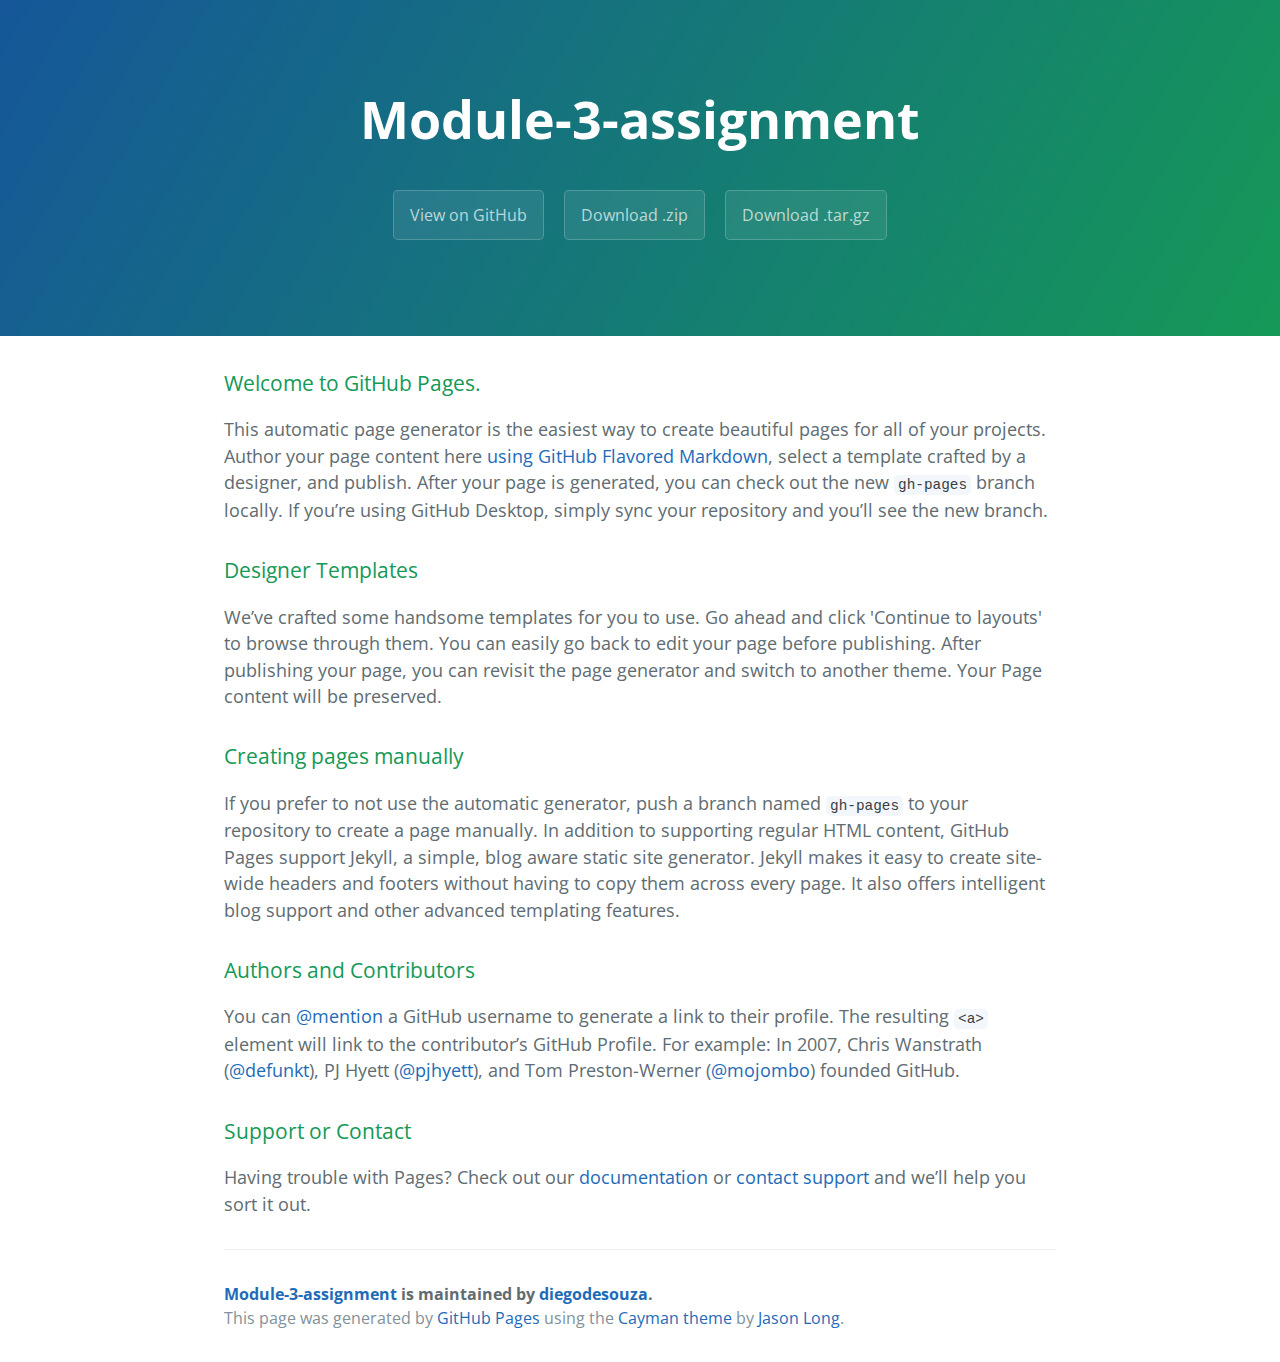
<file: index.html>
<!DOCTYPE html>
<html lang="en-us">
  <head>
    <meta charset="UTF-8">
    <title>Module-3-assignment by diegodesouza</title>
    <meta name="viewport" content="width=device-width, initial-scale=1">
    <link rel="stylesheet" type="text/css" href="stylesheets/normalize.css" media="screen">
    <link href='https://fonts.googleapis.com/css?family=Open+Sans:400,700' rel='stylesheet' type='text/css'>
    <link rel="stylesheet" type="text/css" href="stylesheets/stylesheet.css" media="screen">
    <link rel="stylesheet" type="text/css" href="stylesheets/github-light.css" media="screen">
  </head>
  <body>
    <section class="page-header">
      <h1 class="project-name">Module-3-assignment</h1>
      <h2 class="project-tagline"></h2>
      <a href="https://github.com/diegodesouza/Module-3-Assignment" class="btn">View on GitHub</a>
      <a href="https://github.com/diegodesouza/Module-3-Assignment/zipball/master" class="btn">Download .zip</a>
      <a href="https://github.com/diegodesouza/Module-3-Assignment/tarball/master" class="btn">Download .tar.gz</a>
    </section>

    <section class="main-content">
      <h3>
<a id="welcome-to-github-pages" class="anchor" href="#welcome-to-github-pages" aria-hidden="true"><span aria-hidden="true" class="octicon octicon-link"></span></a>Welcome to GitHub Pages.</h3>

<p>This automatic page generator is the easiest way to create beautiful pages for all of your projects. Author your page content here <a href="https://guides.github.com/features/mastering-markdown/">using GitHub Flavored Markdown</a>, select a template crafted by a designer, and publish. After your page is generated, you can check out the new <code>gh-pages</code> branch locally. If you’re using GitHub Desktop, simply sync your repository and you’ll see the new branch.</p>

<h3>
<a id="designer-templates" class="anchor" href="#designer-templates" aria-hidden="true"><span aria-hidden="true" class="octicon octicon-link"></span></a>Designer Templates</h3>

<p>We’ve crafted some handsome templates for you to use. Go ahead and click 'Continue to layouts' to browse through them. You can easily go back to edit your page before publishing. After publishing your page, you can revisit the page generator and switch to another theme. Your Page content will be preserved.</p>

<h3>
<a id="creating-pages-manually" class="anchor" href="#creating-pages-manually" aria-hidden="true"><span aria-hidden="true" class="octicon octicon-link"></span></a>Creating pages manually</h3>

<p>If you prefer to not use the automatic generator, push a branch named <code>gh-pages</code> to your repository to create a page manually. In addition to supporting regular HTML content, GitHub Pages support Jekyll, a simple, blog aware static site generator. Jekyll makes it easy to create site-wide headers and footers without having to copy them across every page. It also offers intelligent blog support and other advanced templating features.</p>

<h3>
<a id="authors-and-contributors" class="anchor" href="#authors-and-contributors" aria-hidden="true"><span aria-hidden="true" class="octicon octicon-link"></span></a>Authors and Contributors</h3>

<p>You can <a href="https://help.github.com/articles/basic-writing-and-formatting-syntax/#mentioning-users-and-teams" class="user-mention">@mention</a> a GitHub username to generate a link to their profile. The resulting <code>&lt;a&gt;</code> element will link to the contributor’s GitHub Profile. For example: In 2007, Chris Wanstrath (<a href="https://github.com/defunkt" class="user-mention">@defunkt</a>), PJ Hyett (<a href="https://github.com/pjhyett" class="user-mention">@pjhyett</a>), and Tom Preston-Werner (<a href="https://github.com/mojombo" class="user-mention">@mojombo</a>) founded GitHub.</p>

<h3>
<a id="support-or-contact" class="anchor" href="#support-or-contact" aria-hidden="true"><span aria-hidden="true" class="octicon octicon-link"></span></a>Support or Contact</h3>

<p>Having trouble with Pages? Check out our <a href="https://help.github.com/pages">documentation</a> or <a href="https://github.com/contact">contact support</a> and we’ll help you sort it out.</p>

      <footer class="site-footer">
        <span class="site-footer-owner"><a href="https://github.com/diegodesouza/Module-3-Assignment">Module-3-assignment</a> is maintained by <a href="https://github.com/diegodesouza">diegodesouza</a>.</span>

        <span class="site-footer-credits">This page was generated by <a href="https://pages.github.com">GitHub Pages</a> using the <a href="https://github.com/jasonlong/cayman-theme">Cayman theme</a> by <a href="https://twitter.com/jasonlong">Jason Long</a>.</span>
      </footer>

    </section>

  
  </body>
</html>
</file>
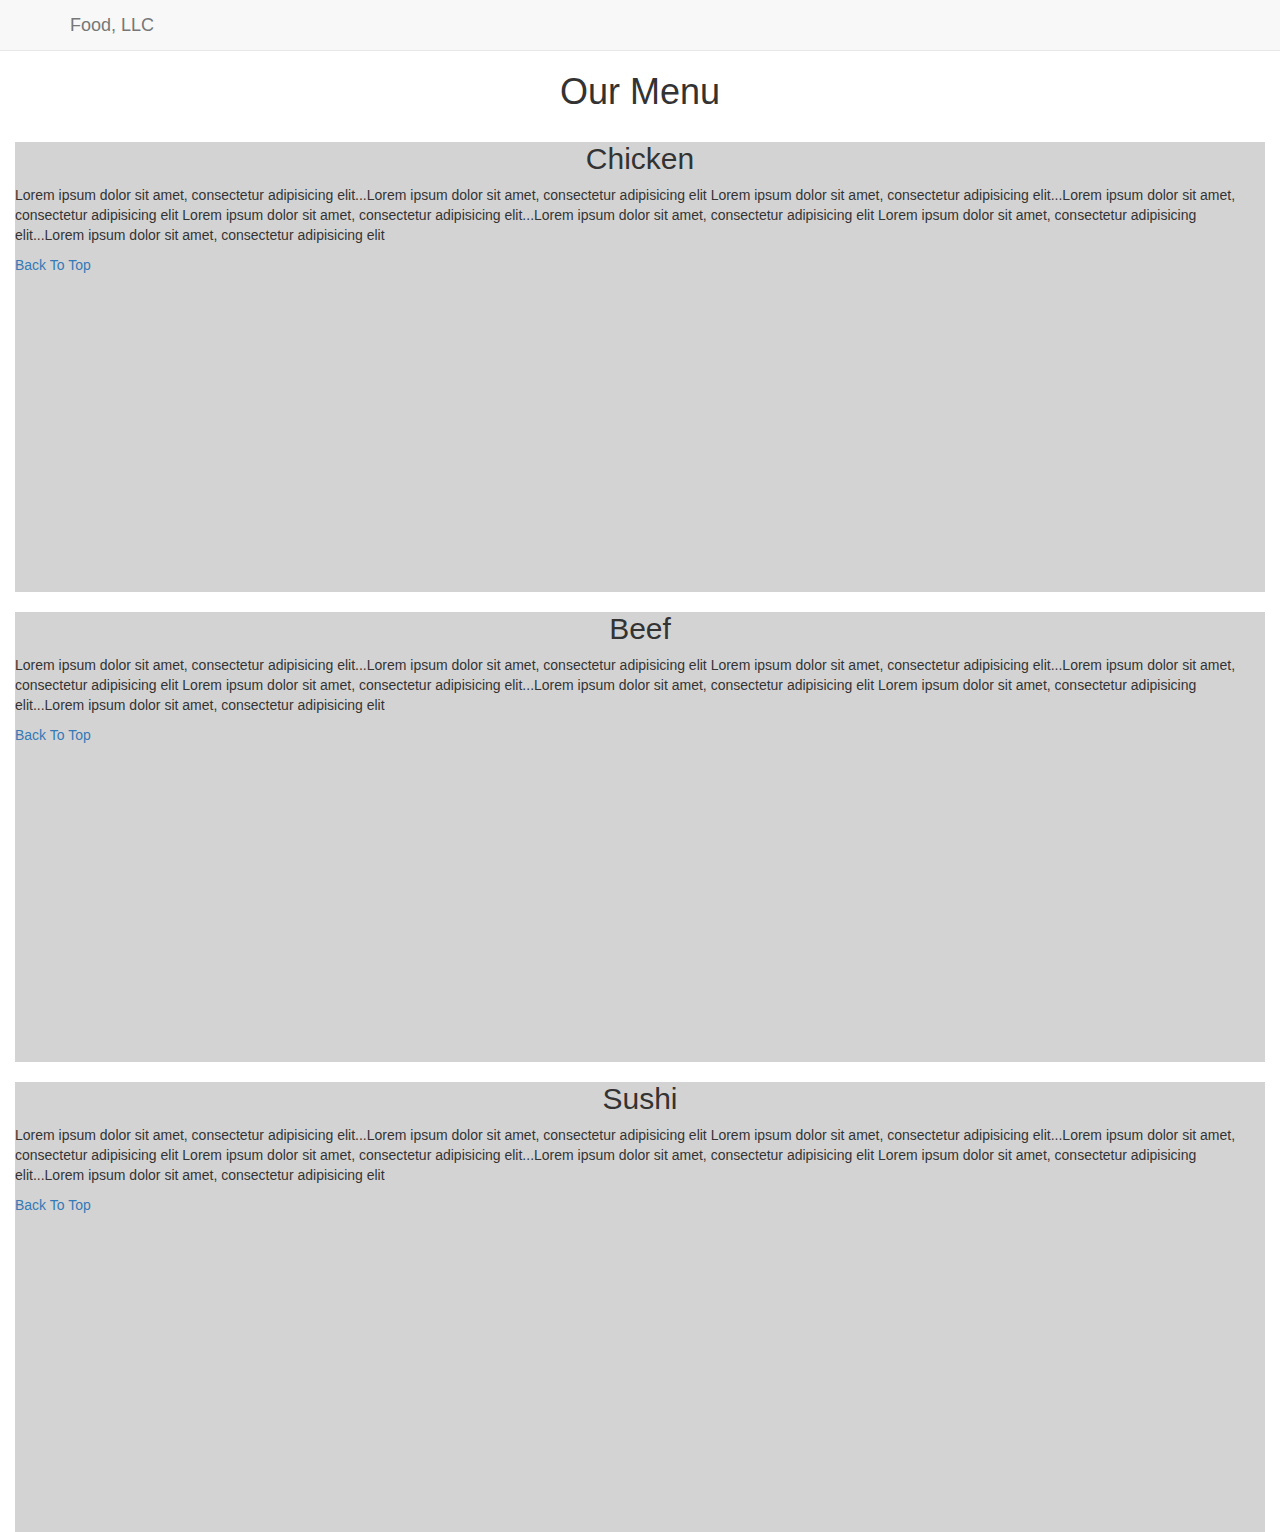
<file: site/index.html>
<!DOCTYPE html>
<html lang="en">
  <head>
    <meta charset="utf-8">
    <meta http-equiv="X-UA-Compatible" content="IE=edge">
    <meta name="viewport" content="width=device-width, initial-scale=1">
    <!-- The above 3 meta tags *must* come first in the head; any other head content must come *after* these tags -->
    <title>Bootstrap 101 Template</title>

    <!-- Bootstrap -->
    <link href="css/bootstrap.min.css" rel="stylesheet">

    <!-- Custom -->
    <link href="css/custom.css" rel="stylesheet">
    <!-- HTML5 shim and Respond.js for IE8 support of HTML5 elements and media queries -->
    <!-- WARNING: Respond.js doesn't work if you view the page via file:// -->
    <!--[if lt IE 9]>
      <script src="https://oss.maxcdn.com/html5shiv/3.7.2/html5shiv.min.js"></script>
      <script src="https://oss.maxcdn.com/respond/1.4.2/respond.min.js"></script>
    <![endif]-->
  </head>
  <body>
    <header>
      <nav class="navbar navbar-default navbar-fixed-top">
        <div class="container">
          <div class="navbar-header">
            <button type="button" class="navbar-toggle collapsed" data-toggle="collapse" data-target="#bs-example-navbar-collapse-1" aria-expanded="false">
              <span class="sr-only">Toggle navigation</span>
              <span class="icon-bar"></span>
              <span class="icon-bar"></span>
              <span class="icon-bar"></span>
            </button>
            <a class="navbar-brand top" href="index.html">Food, LLC</a>
          </div>

          <div class="collapse navbar-collapse" id="bs-example-navbar-collapse-1">
            <ul class="nav navbar-nav visible-xs">
              <li><a href="#section1">Chicken</a></li>
              <li><a href="#section2">Beef</a></li>
              <li><a href="#section3">Sushi</a></li>
            </ul>
          </div>
        </div>
      </nav>
    </header>
    <h1 class="text-center">Our Menu</h1>
    <div class="container-fluid">
      <div class="row">
        <div class="col-xs-10 col-xs-offset-1 col-sm-12 col-sm-offset-0 col-md-12 col-md-offset-0 col-lg-12 col-lg-offset-0">
          <section id="section1">
            <h2 class="text-center">Chicken</h2>
            <p>Lorem ipsum dolor sit amet, consectetur adipisicing elit...Lorem ipsum dolor sit amet, consectetur adipisicing elit
            Lorem ipsum dolor sit amet, consectetur adipisicing elit...Lorem ipsum dolor sit amet, consectetur adipisicing elit
            Lorem ipsum dolor sit amet, consectetur adipisicing elit...Lorem ipsum dolor sit amet, consectetur adipisicing elit
            Lorem ipsum dolor sit amet, consectetur adipisicing elit...Lorem ipsum dolor sit amet, consectetur adipisicing elit</p>
            <a href="#top">Back To Top</a>
          </section>
        </div>
        <div class="col-xs-10 col-xs-offset-1 col-sm-12 col-sm-offset-0 col-md-12 col-md-offset-0 col-lg-12 col-lg-offset-0">
          <section id="section2">
            <h2 class="text-center">Beef</h2>
            <p>Lorem ipsum dolor sit amet, consectetur adipisicing elit...Lorem ipsum dolor sit amet, consectetur adipisicing elit
            Lorem ipsum dolor sit amet, consectetur adipisicing elit...Lorem ipsum dolor sit amet, consectetur adipisicing elit
            Lorem ipsum dolor sit amet, consectetur adipisicing elit...Lorem ipsum dolor sit amet, consectetur adipisicing elit
            Lorem ipsum dolor sit amet, consectetur adipisicing elit...Lorem ipsum dolor sit amet, consectetur adipisicing elit</p>
            <a href="#top">Back To Top</a>
          </section>
        </div>
        <div class="col-xs-10 col-xs-offset-1 col-sm-12 col-sm-offset-0 col-md-12 col-md-offset-0 col-lg-12 col-lg-offset-0">
          <section id="section3">
            <h2 class="text-center">Sushi</h2>
            <p>Lorem ipsum dolor sit amet, consectetur adipisicing elit...Lorem ipsum dolor sit amet, consectetur adipisicing elit
            Lorem ipsum dolor sit amet, consectetur adipisicing elit...Lorem ipsum dolor sit amet, consectetur adipisicing elit
            Lorem ipsum dolor sit amet, consectetur adipisicing elit...Lorem ipsum dolor sit amet, consectetur adipisicing elit
            Lorem ipsum dolor sit amet, consectetur adipisicing elit...Lorem ipsum dolor sit amet, consectetur adipisicing elit</p>
            <a href="#top">Back To Top</a>
          </section>
        </div>
      </div>
    </div>
    <!-- jQuery (necessary for Bootstrap's JavaScript plugins) -->
    <script src="https://ajax.googleapis.com/ajax/libs/jquery/1.11.3/jquery.min.js"></script>
    <!-- Include all compiled plugins (below), or include individual files as needed -->
    <script src="js/bootstrap.min.js"></script>
  </body>
</html>
</file>
<file: stylesheets/stylesheet.css>
* {
  box-sizing: border-box; }

body {
  padding: 0;
  margin: 0;
  font-family: "Open Sans", "Helvetica Neue", Helvetica, Arial, sans-serif;
  font-size: 16px;
  line-height: 1.5;
  color: #606c71; }

a {
  color: #1e6bb8;
  text-decoration: none; }
  a:hover {
    text-decoration: underline; }

.btn {
  display: inline-block;
  margin-bottom: 1rem;
  color: rgba(255, 255, 255, 0.7);
  background-color: rgba(255, 255, 255, 0.08);
  border-color: rgba(255, 255, 255, 0.2);
  border-style: solid;
  border-width: 1px;
  border-radius: 0.3rem;
  transition: color 0.2s, background-color 0.2s, border-color 0.2s; }
  .btn + .btn {
    margin-left: 1rem; }

.btn:hover {
  color: rgba(255, 255, 255, 0.8);
  text-decoration: none;
  background-color: rgba(255, 255, 255, 0.2);
  border-color: rgba(255, 255, 255, 0.3); }

@media screen and (min-width: 64em) {
  .btn {
    padding: 0.75rem 1rem; } }

@media screen and (min-width: 42em) and (max-width: 64em) {
  .btn {
    padding: 0.6rem 0.9rem;
    font-size: 0.9rem; } }

@media screen and (max-width: 42em) {
  .btn {
    display: block;
    width: 100%;
    padding: 0.75rem;
    font-size: 0.9rem; }
    .btn + .btn {
      margin-top: 1rem;
      margin-left: 0; } }

.page-header {
  color: #fff;
  text-align: center;
  background-color: #159957;
  background-image: linear-gradient(120deg, #155799, #159957); }

@media screen and (min-width: 64em) {
  .page-header {
    padding: 5rem 6rem; } }

@media screen and (min-width: 42em) and (max-width: 64em) {
  .page-header {
    padding: 3rem 4rem; } }

@media screen and (max-width: 42em) {
  .page-header {
    padding: 2rem 1rem; } }

.project-name {
  margin-top: 0;
  margin-bottom: 0.1rem; }

@media screen and (min-width: 64em) {
  .project-name {
    font-size: 3.25rem; } }

@media screen and (min-width: 42em) and (max-width: 64em) {
  .project-name {
    font-size: 2.25rem; } }

@media screen and (max-width: 42em) {
  .project-name {
    font-size: 1.75rem; } }

.project-tagline {
  margin-bottom: 2rem;
  font-weight: normal;
  opacity: 0.7; }

@media screen and (min-width: 64em) {
  .project-tagline {
    font-size: 1.25rem; } }

@media screen and (min-width: 42em) and (max-width: 64em) {
  .project-tagline {
    font-size: 1.15rem; } }

@media screen and (max-width: 42em) {
  .project-tagline {
    font-size: 1rem; } }

.main-content :first-child {
  margin-top: 0; }
.main-content img {
  max-width: 100%; }
.main-content h1, .main-content h2, .main-content h3, .main-content h4, .main-content h5, .main-content h6 {
  margin-top: 2rem;
  margin-bottom: 1rem;
  font-weight: normal;
  color: #159957; }
.main-content p {
  margin-bottom: 1em; }
.main-content code {
  padding: 2px 4px;
  font-family: Consolas, "Liberation Mono", Menlo, Courier, monospace;
  font-size: 0.9rem;
  color: #383e41;
  background-color: #f3f6fa;
  border-radius: 0.3rem; }
.main-content pre {
  padding: 0.8rem;
  margin-top: 0;
  margin-bottom: 1rem;
  font: 1rem Consolas, "Liberation Mono", Menlo, Courier, monospace;
  color: #567482;
  word-wrap: normal;
  background-color: #f3f6fa;
  border: solid 1px #dce6f0;
  border-radius: 0.3rem; }
  .main-content pre > code {
    padding: 0;
    margin: 0;
    font-size: 0.9rem;
    color: #567482;
    word-break: normal;
    white-space: pre;
    background: transparent;
    border: 0; }
.main-content .highlight {
  margin-bottom: 1rem; }
  .main-content .highlight pre {
    margin-bottom: 0;
    word-break: normal; }
.main-content .highlight pre, .main-content pre {
  padding: 0.8rem;
  overflow: auto;
  font-size: 0.9rem;
  line-height: 1.45;
  border-radius: 0.3rem; }
.main-content pre code, .main-content pre tt {
  display: inline;
  max-width: initial;
  padding: 0;
  margin: 0;
  overflow: initial;
  line-height: inherit;
  word-wrap: normal;
  background-color: transparent;
  border: 0; }
  .main-content pre code:before, .main-content pre code:after, .main-content pre tt:before, .main-content pre tt:after {
    content: normal; }
.main-content ul, .main-content ol {
  margin-top: 0; }
.main-content blockquote {
  padding: 0 1rem;
  margin-left: 0;
  color: #819198;
  border-left: 0.3rem solid #dce6f0; }
  .main-content blockquote > :first-child {
    margin-top: 0; }
  .main-content blockquote > :last-child {
    margin-bottom: 0; }
.main-content table {
  display: block;
  width: 100%;
  overflow: auto;
  word-break: normal;
  word-break: keep-all; }
  .main-content table th {
    font-weight: bold; }
  .main-content table th, .main-content table td {
    padding: 0.5rem 1rem;
    border: 1px solid #e9ebec; }
.main-content dl {
  padding: 0; }
  .main-content dl dt {
    padding: 0;
    margin-top: 1rem;
    font-size: 1rem;
    font-weight: bold; }
  .main-content dl dd {
    padding: 0;
    margin-bottom: 1rem; }
.main-content hr {
  height: 2px;
  padding: 0;
  margin: 1rem 0;
  background-color: #eff0f1;
  border: 0; }

@media screen and (min-width: 64em) {
  .main-content {
    max-width: 64rem;
    padding: 2rem 6rem;
    margin: 0 auto;
    font-size: 1.1rem; } }

@media screen and (min-width: 42em) and (max-width: 64em) {
  .main-content {
    padding: 2rem 4rem;
    font-size: 1.1rem; } }

@media screen and (max-width: 42em) {
  .main-content {
    padding: 2rem 1rem;
    font-size: 1rem; } }

.site-footer {
  padding-top: 2rem;
  margin-top: 2rem;
  border-top: solid 1px #eff0f1; }

.site-footer-owner {
  display: block;
  font-weight: bold; }

.site-footer-credits {
  color: #819198; }

@media screen and (min-width: 64em) {
  .site-footer {
    font-size: 1rem; } }

@media screen and (min-width: 42em) and (max-width: 64em) {
  .site-footer {
    font-size: 1rem; } }

@media screen and (max-width: 42em) {
  .site-footer {
    font-size: 0.9rem; } }
</file>
<file: stylesheets/github-light.css>
/*
   Copyright 2014 GitHub Inc.

   Licensed under the Apache License, Version 2.0 (the "License");
   you may not use this file except in compliance with the License.
   You may obtain a copy of the License at

       http://www.apache.org/licenses/LICENSE-2.0

   Unless required by applicable law or agreed to in writing, software
   distributed under the License is distributed on an "AS IS" BASIS,
   WITHOUT WARRANTIES OR CONDITIONS OF ANY KIND, either express or implied.
   See the License for the specific language governing permissions and
   limitations under the License.

*/

.pl-c /* comment */ {
  color: #969896;
}

.pl-c1      /* constant, markup.raw, meta.diff.header, meta.module-reference, meta.property-name, support, support.constant, support.variable, variable.other.constant */,
.pl-s .pl-v /* string variable */ {
  color: #0086b3;
}

.pl-e  /* entity */,
.pl-en /* entity.name */ {
  color: #795da3;
}

.pl-s .pl-s1 /* string source */,
.pl-smi      /* storage.modifier.import, storage.modifier.package, storage.type.java, variable.other, variable.parameter.function */ {
  color: #333;
}

.pl-ent /* entity.name.tag */ {
  color: #63a35c;
}

.pl-k /* keyword, storage, storage.type */ {
  color: #a71d5d;
}

.pl-pds              /* punctuation.definition.string, string.regexp.character-class */,
.pl-s                /* string */,
.pl-s .pl-pse .pl-s1 /* string punctuation.section.embedded source */,
.pl-sr               /* string.regexp */,
.pl-sr .pl-cce       /* string.regexp constant.character.escape */,
.pl-sr .pl-sra       /* string.regexp string.regexp.arbitrary-repitition */,
.pl-sr .pl-sre       /* string.regexp source.ruby.embedded */ {
  color: #183691;
}

.pl-v /* variable */ {
  color: #ed6a43;
}

.pl-id /* invalid.deprecated */ {
  color: #b52a1d;
}

.pl-ii /* invalid.illegal */ {
  background-color: #b52a1d;
  color: #f8f8f8;
}

.pl-sr .pl-cce /* string.regexp constant.character.escape */ {
  color: #63a35c;
  font-weight: bold;
}

.pl-ml /* markup.list */ {
  color: #693a17;
}

.pl-mh        /* markup.heading */,
.pl-mh .pl-en /* markup.heading entity.name */,
.pl-ms        /* meta.separator */ {
  color: #1d3e81;
  font-weight: bold;
}

.pl-mq /* markup.quote */ {
  color: #008080;
}

.pl-mi /* markup.italic */ {
  color: #333;
  font-style: italic;
}

.pl-mb /* markup.bold */ {
  color: #333;
  font-weight: bold;
}

.pl-md /* markup.deleted, meta.diff.header.from-file */ {
  background-color: #ffecec;
  color: #bd2c00;
}

.pl-mi1 /* markup.inserted, meta.diff.header.to-file */ {
  background-color: #eaffea;
  color: #55a532;
}

.pl-mdr /* meta.diff.range */ {
  color: #795da3;
  font-weight: bold;
}

.pl-mo /* meta.output */ {
  color: #1d3e81;
}
</file>
<file: site/css/custom.css>
h1 {
  margin-top: 2em;
}

section {
  background-color: #D3D3D3;
  height: 50vh;
  a {
    text-decoration: none;
  }
}
</file>
